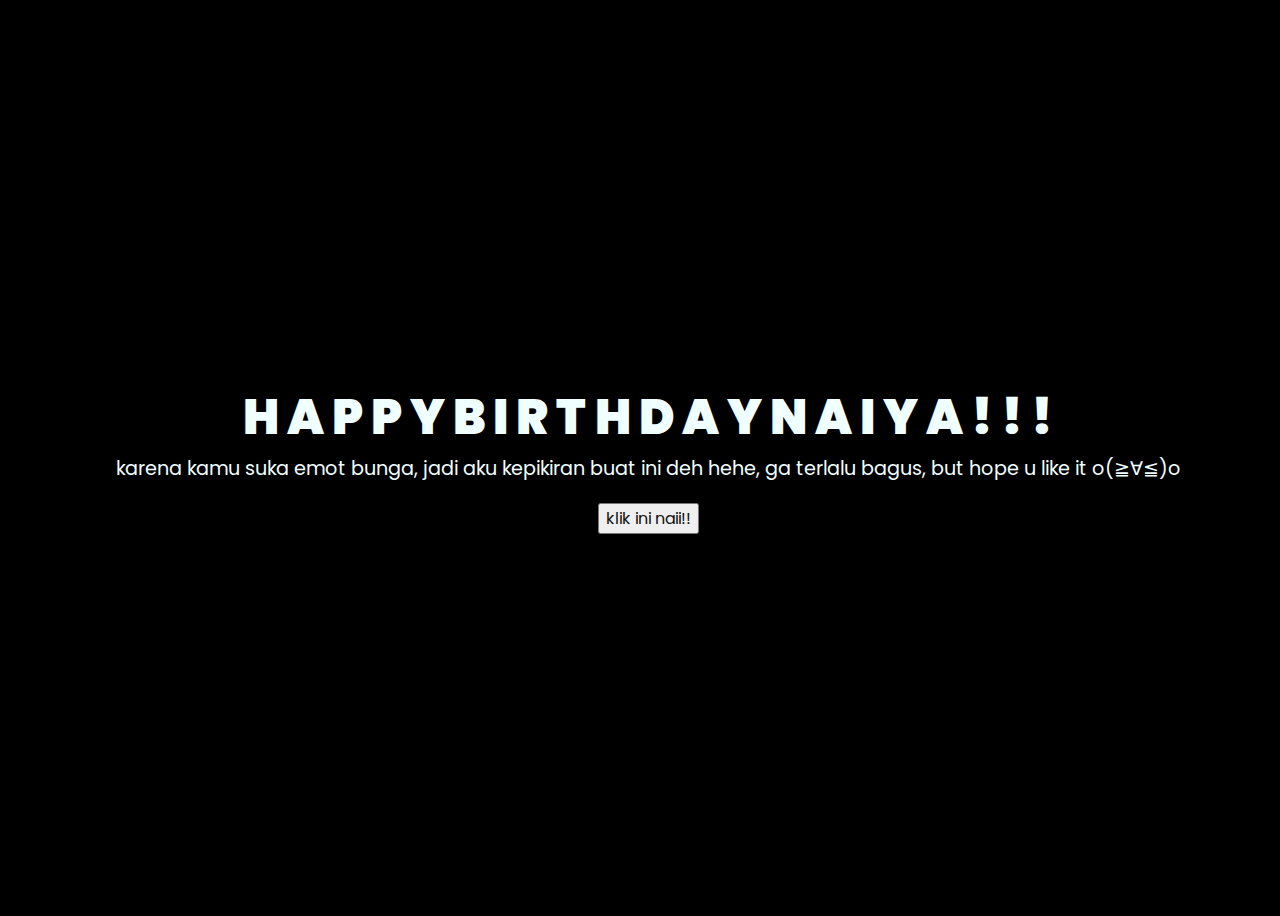
<file: index.html>
<!DOCTYPE html>
<html lang="en">
<head>
    <meta charset="UTF-8">
    <meta http-equiv="X-UA-Compatible" content="IE=edge">
    <meta name="viewport" content="width=device-width, initial-scale=1.0">
    <link rel="stylesheet" href="css/style.css">
    <link rel="icon" href="img/flowers.png" type="image/x-icon">
    <title>Flowers</title>
</head>
<body>
    <div class="greetings">
    <!-- HAPPY BIRTHDAY ANA!!! <span>text...</span -->
        <span>H</span>
        <span>A</span>
        <span>P</span>
        <span>P</span>
        <span>Y</span>
        <span>B</span>
        <span>I</span>
        <span>R</span>
        <span>T</span>
        <span>H</span>
        <span>D</span>
        <span>A</span>
        <span>Y</span>
        <span>N</span>
        <span>A</span>
        <span>I</span>
        <span>Y</span>
        <span>A</span>
        <span>!</span>
        <span>!</span>
        <span>!</span>
    </div>
    <div class="description">
        <span>karena kamu suka emot bunga, jadi aku kepikiran buat ini deh hehe, ga terlalu bagus, but hope u like it o(≧∀≦)o  </span>
    </div>
    <div class="button">
        <button>
            <a href="flower.html">klik ini naii!!</a>
        </button>
        
    </div>
</body>
</html>
</file>
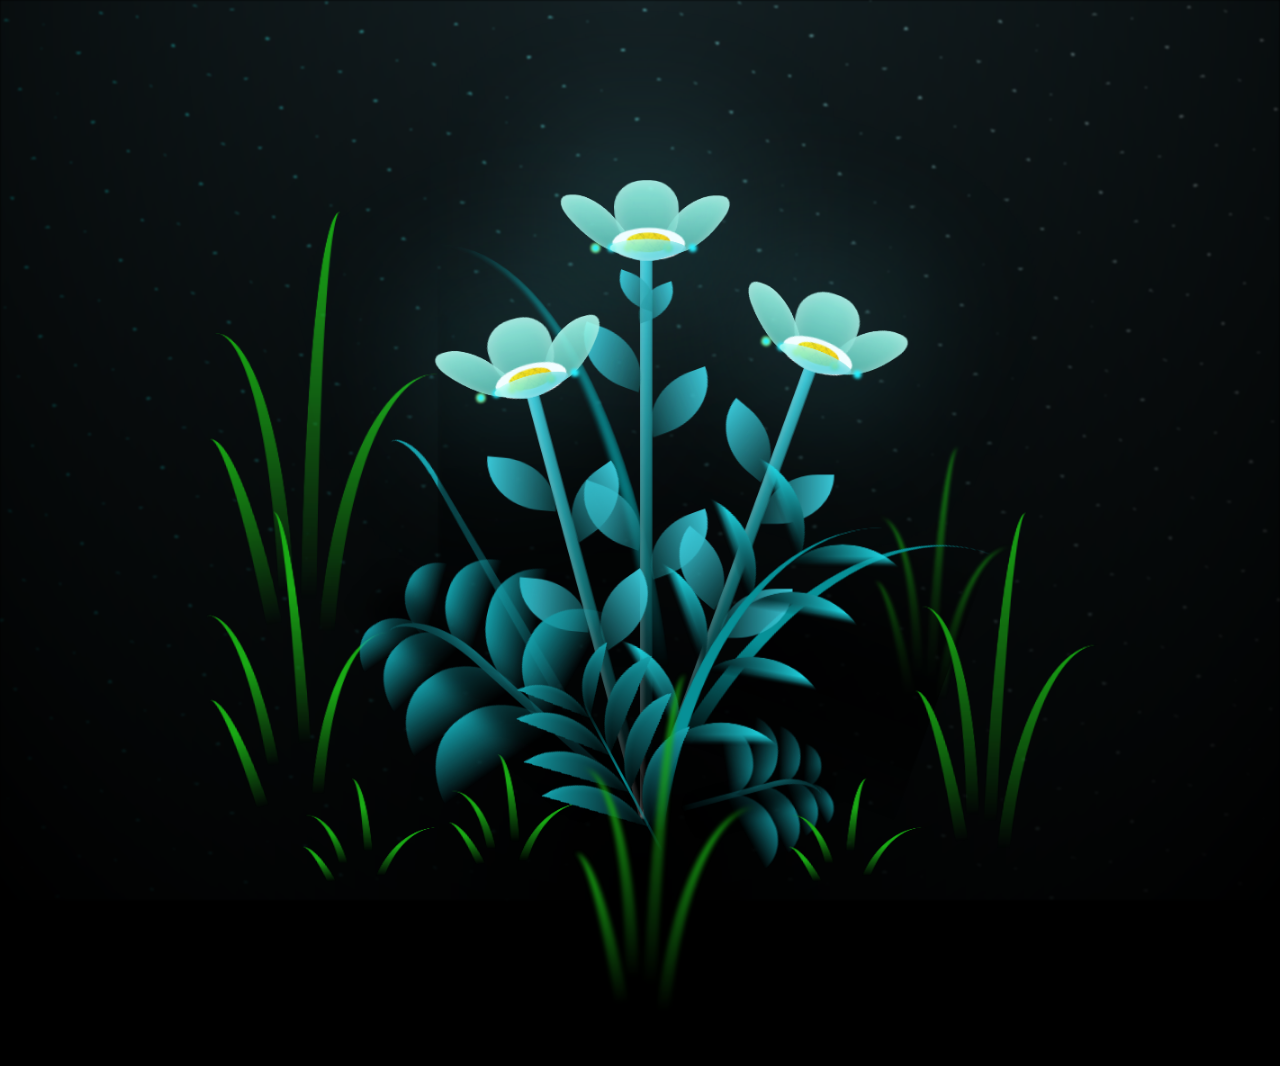
<file: flower.html>
<!DOCTYPE html>
<html lang="en">
<head>
    <meta charset="UTF-8">
    <meta http-equiv="X-UA-Compatible" content="IE=edge">
    <meta name="viewport" content="width=device-width, initial-scale=1.0">
    <link rel="stylesheet" href="css/main.css">
    <link rel="icon" href="img/flowers.png" type="image/x-icon">
    <title>bunga online untuk kamu hehe</title>
</head>
<body class="container">
    <div class="night"></div>
    <div class="flowers">
      <div class="flower flower--1">
        <div class="flower__leafs flower__leafs--1">
          <div class="flower__leaf flower__leaf--1"></div>
          <div class="flower__leaf flower__leaf--2"></div>
          <div class="flower__leaf flower__leaf--3"></div>
          <div class="flower__leaf flower__leaf--4"></div>
          <div class="flower__white-circle"></div>
  
          <div class="flower__light flower__light--1"></div>
          <div class="flower__light flower__light--2"></div>
          <div class="flower__light flower__light--3"></div>
          <div class="flower__light flower__light--4"></div>
          <div class="flower__light flower__light--5"></div>
          <div class="flower__light flower__light--6"></div>
          <div class="flower__light flower__light--7"></div>
          <div class="flower__light flower__light--8"></div>
  
        </div>
        <div class="flower__line">
          <div class="flower__line__leaf flower__line__leaf--1"></div>
          <div class="flower__line__leaf flower__line__leaf--2"></div>
          <div class="flower__line__leaf flower__line__leaf--3"></div>
          <div class="flower__line__leaf flower__line__leaf--4"></div>
          <div class="flower__line__leaf flower__line__leaf--5"></div>
          <div class="flower__line__leaf flower__line__leaf--6"></div>
        </div>
      </div>
  
      <div class="flower flower--2">
        <div class="flower__leafs flower__leafs--2">
          <div class="flower__leaf flower__leaf--1"></div>
          <div class="flower__leaf flower__leaf--2"></div>
          <div class="flower__leaf flower__leaf--3"></div>
          <div class="flower__leaf flower__leaf--4"></div>
          <div class="flower__white-circle"></div>
  
          <div class="flower__light flower__light--1"></div>
          <div class="flower__light flower__light--2"></div>
          <div class="flower__light flower__light--3"></div>
          <div class="flower__light flower__light--4"></div>
          <div class="flower__light flower__light--5"></div>
          <div class="flower__light flower__light--6"></div>
          <div class="flower__light flower__light--7"></div>
          <div class="flower__light flower__light--8"></div>
  
        </div>
        <div class="flower__line">
          <div class="flower__line__leaf flower__line__leaf--1"></div>
          <div class="flower__line__leaf flower__line__leaf--2"></div>
          <div class="flower__line__leaf flower__line__leaf--3"></div>
          <div class="flower__line__leaf flower__line__leaf--4"></div>
        </div>
      </div>
  
      <div class="flower flower--3">
        <div class="flower__leafs flower__leafs--3">
          <div class="flower__leaf flower__leaf--1"></div>
          <div class="flower__leaf flower__leaf--2"></div>
          <div class="flower__leaf flower__leaf--3"></div>
          <div class="flower__leaf flower__leaf--4"></div>
          <div class="flower__white-circle"></div>
  
          <div class="flower__light flower__light--1"></div>
          <div class="flower__light flower__light--2"></div>
          <div class="flower__light flower__light--3"></div>
          <div class="flower__light flower__light--4"></div>
          <div class="flower__light flower__light--5"></div>
          <div class="flower__light flower__light--6"></div>
          <div class="flower__light flower__light--7"></div>
          <div class="flower__light flower__light--8"></div>
  
        </div>
        <div class="flower__line">
          <div class="flower__line__leaf flower__line__leaf--1"></div>
          <div class="flower__line__leaf flower__line__leaf--2"></div>
          <div class="flower__line__leaf flower__line__leaf--3"></div>
          <div class="flower__line__leaf flower__line__leaf--4"></div>
        </div>
      </div>
  
      <div class="grow-ans" style="--d:1.2s">
        <div class="flower__g-long">
          <div class="flower__g-long__top"></div>
          <div class="flower__g-long__bottom"></div>
        </div>
      </div>
  
      <div class="growing-grass">
        <div class="flower__grass flower__grass--1">
          <div class="flower__grass--top"></div>
          <div class="flower__grass--bottom"></div>
          <div class="flower__grass__leaf flower__grass__leaf--1"></div>
          <div class="flower__grass__leaf flower__grass__leaf--2"></div>
          <div class="flower__grass__leaf flower__grass__leaf--3"></div>
          <div class="flower__grass__leaf flower__grass__leaf--4"></div>
          <div class="flower__grass__leaf flower__grass__leaf--5"></div>
          <div class="flower__grass__leaf flower__grass__leaf--6"></div>
          <div class="flower__grass__leaf flower__grass__leaf--7"></div>
          <div class="flower__grass__leaf flower__grass__leaf--8"></div>
          <div class="flower__grass__overlay"></div>
        </div>
      </div>
  
      <div class="growing-grass">
        <div class="flower__grass flower__grass--2">
          <div class="flower__grass--top"></div>
          <div class="flower__grass--bottom"></div>
          <div class="flower__grass__leaf flower__grass__leaf--1"></div>
          <div class="flower__grass__leaf flower__grass__leaf--2"></div>
          <div class="flower__grass__leaf flower__grass__leaf--3"></div>
          <div class="flower__grass__leaf flower__grass__leaf--4"></div>
          <div class="flower__grass__leaf flower__grass__leaf--5"></div>
          <div class="flower__grass__leaf flower__grass__leaf--6"></div>
          <div class="flower__grass__leaf flower__grass__leaf--7"></div>
          <div class="flower__grass__leaf flower__grass__leaf--8"></div>
          <div class="flower__grass__overlay"></div>
        </div>
      </div>
  
      <div class="grow-ans" style="--d:2.4s">
        <div class="flower__g-right flower__g-right--1">
          <div class="leaf"></div>
        </div>
      </div>
  
      <div class="grow-ans" style="--d:2.8s">
        <div class="flower__g-right flower__g-right--2">
          <div class="leaf"></div>
        </div>
      </div>
  
      <div class="grow-ans" style="--d:2.8s">
        <div class="flower__g-front">
          <div class="flower__g-front__leaf-wrapper flower__g-front__leaf-wrapper--1">
            <div class="flower__g-front__leaf"></div>
          </div>
          <div class="flower__g-front__leaf-wrapper flower__g-front__leaf-wrapper--2">
            <div class="flower__g-front__leaf"></div>
          </div>
          <div class="flower__g-front__leaf-wrapper flower__g-front__leaf-wrapper--3">
            <div class="flower__g-front__leaf"></div>
          </div>
          <div class="flower__g-front__leaf-wrapper flower__g-front__leaf-wrapper--4">
            <div class="flower__g-front__leaf"></div>
          </div>
          <div class="flower__g-front__leaf-wrapper flower__g-front__leaf-wrapper--5">
            <div class="flower__g-front__leaf"></div>
          </div>
          <div class="flower__g-front__leaf-wrapper flower__g-front__leaf-wrapper--6">
            <div class="flower__g-front__leaf"></div>
          </div>
          <div class="flower__g-front__leaf-wrapper flower__g-front__leaf-wrapper--7">
            <div class="flower__g-front__leaf"></div>
          </div>
          <div class="flower__g-front__leaf-wrapper flower__g-front__leaf-wrapper--8">
            <div class="flower__g-front__leaf"></div>
          </div>
          <div class="flower__g-front__line"></div>
        </div>
      </div>
  
      <div class="grow-ans" style="--d:3.2s">
        <div class="flower__g-fr">
          <div class="leaf"></div>
          <div class="flower__g-fr__leaf flower__g-fr__leaf--1"></div>
          <div class="flower__g-fr__leaf flower__g-fr__leaf--2"></div>
          <div class="flower__g-fr__leaf flower__g-fr__leaf--3"></div>
          <div class="flower__g-fr__leaf flower__g-fr__leaf--4"></div>
          <div class="flower__g-fr__leaf flower__g-fr__leaf--5"></div>
          <div class="flower__g-fr__leaf flower__g-fr__leaf--6"></div>
          <div class="flower__g-fr__leaf flower__g-fr__leaf--7"></div>
          <div class="flower__g-fr__leaf flower__g-fr__leaf--8"></div>
        </div>
      </div>
  
      <div class="long-g long-g--0">
        <div class="grow-ans" style="--d:3s">
          <div class="leaf leaf--0"></div>
        </div>
        <div class="grow-ans" style="--d:2.2s">
          <div class="leaf leaf--1"></div>
        </div>
        <div class="grow-ans" style="--d:3.4s">
          <div class="leaf leaf--2"></div>
        </div>
        <div class="grow-ans" style="--d:3.6s">
          <div class="leaf leaf--3"></div>
        </div>
      </div>
  
      <div class="long-g long-g--1">
        <div class="grow-ans" style="--d:3.6s">
          <div class="leaf leaf--0"></div>
        </div>
        <div class="grow-ans" style="--d:3.8s">
          <div class="leaf leaf--1"></div>
        </div>
        <div class="grow-ans" style="--d:4s">
          <div class="leaf leaf--2"></div>
        </div>
        <div class="grow-ans" style="--d:4.2s">
          <div class="leaf leaf--3"></div>
        </div>
      </div>
  
      <div class="long-g long-g--2">
        <div class="grow-ans" style="--d:4s">
          <div class="leaf leaf--0"></div>
        </div>
        <div class="grow-ans" style="--d:4.2s">
          <div class="leaf leaf--1"></div>
        </div>
        <div class="grow-ans" style="--d:4.4s">
          <div class="leaf leaf--2"></div>
        </div>
        <div class="grow-ans" style="--d:4.6s">
          <div class="leaf leaf--3"></div>
        </div>
      </div>
  
      <div class="long-g long-g--3">
        <div class="grow-ans" style="--d:4s">
          <div class="leaf leaf--0"></div>
        </div>
        <div class="grow-ans" style="--d:4.2s">
          <div class="leaf leaf--1"></div>
        </div>
        <div class="grow-ans" style="--d:3s">
          <div class="leaf leaf--2"></div>
        </div>
        <div class="grow-ans" style="--d:3.6s">
          <div class="leaf leaf--3"></div>
        </div>
      </div>
  
      <div class="long-g long-g--4">
        <div class="grow-ans" style="--d:4s">
          <div class="leaf leaf--0"></div>
        </div>
        <div class="grow-ans" style="--d:4.2s">
          <div class="leaf leaf--1"></div>
        </div>
        <div class="grow-ans" style="--d:3s">
          <div class="leaf leaf--2"></div>
        </div>
        <div class="grow-ans" style="--d:3.6s">
          <div class="leaf leaf--3"></div>
        </div>
      </div>
  
      <div class="long-g long-g--5">
        <div class="grow-ans" style="--d:4s">
          <div class="leaf leaf--0"></div>
        </div>
        <div class="grow-ans" style="--d:4.2s">
          <div class="leaf leaf--1"></div>
        </div>
        <div class="grow-ans" style="--d:3s">
          <div class="leaf leaf--2"></div>
        </div>
        <div class="grow-ans" style="--d:3.6s">
          <div class="leaf leaf--3"></div>
        </div>
      </div>
  
      <div class="long-g long-g--6">
        <div class="grow-ans" style="--d:4.2s">
          <div class="leaf leaf--0"></div>
        </div>
        <div class="grow-ans" style="--d:4.4s">
          <div class="leaf leaf--1"></div>
        </div>
        <div class="grow-ans" style="--d:4.6s">
          <div class="leaf leaf--2"></div>
        </div>
        <div class="grow-ans" style="--d:4.8s">
          <div class="leaf leaf--3"></div>
        </div>
      </div>
  
      <div class="long-g long-g--7">
        <div class="grow-ans" style="--d:3s">
          <div class="leaf leaf--0"></div>
        </div>
        <div class="grow-ans" style="--d:3.2s">
          <div class="leaf leaf--1"></div>
        </div>
        <div class="grow-ans" style="--d:3.5s">
          <div class="leaf leaf--2"></div>
        </div>
        <div class="grow-ans" style="--d:3.6s">
          <div class="leaf leaf--3"></div>
        </div>
      </div>
    </div>
    <script src="main.js"></script>
  </body>
</html>
</file>
<file: css/style.css>
@import url('https://fonts.googleapis.com/css2?family=Poppins:ital,wght@0,500;1,900&display=swap');
*{
    font-family: 'Poppins',cursive;
}
body{
    color: azure;
    width: 100%;
    height: 100vh;
    display: flex;
    flex-direction: column;
    align-items: center;
    justify-content: center;
    background-color: black;
}
.greetings{
    font-size: 3rem;
    font-weight: 900;
}
.greetings > span{
    animation: glow 2.5s ease-in-out infinite;
}
@keyframes glow{
    0%, 100%{
        color: #fff;
        text-shadow: 0 0 12px #39c6d6, 0 0 50px #39c6d6, 0 0 100px #39c6d6;
    }
    10%, 90%{
        color: #111;
        text-shadow: none;
    }
}
.greetings > span:nth-child(1){
    animation-delay: 1s ;
}
.greetings > span:nth-child(2){
    animation-delay: 1.2s ;
}
.greetings > span:nth-child(3){
    animation-delay: 1.4s ;
}
.greetings > span:nth-child(4){
    animation-delay: 1.6s;
}
.greetings > span:nth-child(5){
    animation-delay: 1.8s;
}
.greetings > span:nth-child(6){
    animation-delay: 2s;
}
.greetings > span:nth-child(7){
    animation-delay: 2.2s ;
}
.greetings > span:nth-child(8){
    animation-delay: 2.4s ;
}
.greetings > span:nth-child(9){
    animation-delay: 2.6s;
}
.greetings > span:nth-child(10){
    animation-delay: 2.8s;
}
.greetings > span:nth-child(11){
    animation-delay: 3s;
}
.greetings > span:nth-child(12){
    animation-delay: 3.2s ;
}
.greetings > span:nth-child(13){
    animation-delay: 3.4s ;
}
.greetings > span:nth-child(14){
    animation-delay: 3.6s;
}
.greetings > span:nth-child(15){
    animation-delay: 3.8s;
}
.greetings > span:nth-child(16){
    animation-delay: 4s;
}
.greetings > span:nth-child(17){
    animation-delay: 4.2s ;
}
.greetings > span:nth-child(18){
    animation-delay: 4.4s ;
}
.greetings > span:nth-child(19){
    animation-delay: 4.6s;
}
.greetings > span:nth-child(20){
    animation-delay: 4.8s;
}
.greetings > span:nth-child(21){
    animation-delay: 5s;
}
.greetings > span:nth-child(22){
    animation-delay: 5.2s ;
}
.greetings > span:nth-child(23){
    animation-delay: 5.4s ;
}
.greetings > span:nth-child(24){
    animation-delay: 5.6s ;
}
.description{
    font-size: 1.2rem;
    margin-bottom: 20px;
}

.button a{
    text-decoration: none;
    font-size: 1rem;
    color: #111;
}

@media screen and (max-width:574px){
    .greetings{
        display: block;
        font-size: 3rem;
        font-weight: 500;
        text-align: center;
    }
    .description{
        font-size: 1rem;
    }
    
    .button a{
        font-size: .5rem;
    }
}
</file>
<file: css/main.css>
*,
*::after,
*::before {
  padding: 0;
  margin: 0;
  box-sizing: border-box;
}

:root {
  --dark-color: #000;
}

body {
  display: flex;
  align-items: flex-end;
  justify-content: center;
  min-height: 100vh;
  background-color: var(--dark-color);
  overflow: hidden;
  perspective: 1000px;
}

.night {
  position: fixed;
  left: 50%;
  top: 0;
  transform: translateX(-50%);
  width: 100%;
  height: 100%;
  filter: blur(0.1vmin);
  background-image: radial-gradient(ellipse at top, transparent 0%, var(--dark-color)), radial-gradient(ellipse at bottom, var(--dark-color), rgba(145, 233, 255, 0.2)), repeating-linear-gradient(220deg, rgb(0, 0, 0) 0px, rgb(0, 0, 0) 19px, transparent 19px, transparent 22px), repeating-linear-gradient(189deg, rgb(0, 0, 0) 0px, rgb(0, 0, 0) 19px, transparent 19px, transparent 22px), repeating-linear-gradient(148deg, rgb(0, 0, 0) 0px, rgb(0, 0, 0) 19px, transparent 19px, transparent 22px), linear-gradient(90deg, rgb(0, 255, 250), rgb(240, 240, 240));
}

.flowers {
  position: relative;
  transform: scale(0.9);
}

.flower {
  position: absolute;
  bottom: 10vmin;
  transform-origin: bottom center;
  z-index: 10;
  --fl-speed: 0.8s;
}
.flower--1 {
  -webkit-animation: moving-flower-1 4s linear infinite;
          animation: moving-flower-1 4s linear infinite;
}
.flower--1 .flower__line {
  height: 70vmin;
  -webkit-animation-delay: 0.3s;
          animation-delay: 0.3s;
}
.flower--1 .flower__line__leaf--1 {
  -webkit-animation: blooming-leaf-right var(--fl-speed) 1.6s backwards;
          animation: blooming-leaf-right var(--fl-speed) 1.6s backwards;
}
.flower--1 .flower__line__leaf--2 {
  -webkit-animation: blooming-leaf-right var(--fl-speed) 1.4s backwards;
          animation: blooming-leaf-right var(--fl-speed) 1.4s backwards;
}
.flower--1 .flower__line__leaf--3 {
  -webkit-animation: blooming-leaf-left var(--fl-speed) 1.2s backwards;
          animation: blooming-leaf-left var(--fl-speed) 1.2s backwards;
}
.flower--1 .flower__line__leaf--4 {
  -webkit-animation: blooming-leaf-left var(--fl-speed) 1s backwards;
          animation: blooming-leaf-left var(--fl-speed) 1s backwards;
}
.flower--1 .flower__line__leaf--5 {
  -webkit-animation: blooming-leaf-right var(--fl-speed) 1.8s backwards;
          animation: blooming-leaf-right var(--fl-speed) 1.8s backwards;
}
.flower--1 .flower__line__leaf--6 {
  -webkit-animation: blooming-leaf-left var(--fl-speed) 2s backwards;
          animation: blooming-leaf-left var(--fl-speed) 2s backwards;
}
.flower--2 {
  left: 50%;
  transform: rotate(20deg);
  -webkit-animation: moving-flower-2 4s linear infinite;
          animation: moving-flower-2 4s linear infinite;
}
.flower--2 .flower__line {
  height: 60vmin;
  -webkit-animation-delay: 0.6s;
          animation-delay: 0.6s;
}
.flower--2 .flower__line__leaf--1 {
  -webkit-animation: blooming-leaf-right var(--fl-speed) 1.9s backwards;
          animation: blooming-leaf-right var(--fl-speed) 1.9s backwards;
}
.flower--2 .flower__line__leaf--2 {
  -webkit-animation: blooming-leaf-right var(--fl-speed) 1.7s backwards;
          animation: blooming-leaf-right var(--fl-speed) 1.7s backwards;
}
.flower--2 .flower__line__leaf--3 {
  -webkit-animation: blooming-leaf-left var(--fl-speed) 1.5s backwards;
          animation: blooming-leaf-left var(--fl-speed) 1.5s backwards;
}
.flower--2 .flower__line__leaf--4 {
  -webkit-animation: blooming-leaf-left var(--fl-speed) 1.3s backwards;
          animation: blooming-leaf-left var(--fl-speed) 1.3s backwards;
}
.flower--3 {
  left: 50%;
  transform: rotate(-15deg);
  -webkit-animation: moving-flower-3 4s linear infinite;
          animation: moving-flower-3 4s linear infinite;
}
.flower--3 .flower__line {
  -webkit-animation-delay: 0.9s;
          animation-delay: 0.9s;
}
.flower--3 .flower__line__leaf--1 {
  -webkit-animation: blooming-leaf-right var(--fl-speed) 2.5s backwards;
          animation: blooming-leaf-right var(--fl-speed) 2.5s backwards;
}
.flower--3 .flower__line__leaf--2 {
  -webkit-animation: blooming-leaf-right var(--fl-speed) 2.3s backwards;
          animation: blooming-leaf-right var(--fl-speed) 2.3s backwards;
}
.flower--3 .flower__line__leaf--3 {
  -webkit-animation: blooming-leaf-left var(--fl-speed) 2.1s backwards;
          animation: blooming-leaf-left var(--fl-speed) 2.1s backwards;
}
.flower--3 .flower__line__leaf--4 {
  -webkit-animation: blooming-leaf-left var(--fl-speed) 1.9s backwards;
          animation: blooming-leaf-left var(--fl-speed) 1.9s backwards;
}
.flower__leafs {
  position: relative;
  -webkit-animation: blooming-flower 2s backwards;
          animation: blooming-flower 2s backwards;
}
.flower__leafs--1 {
  -webkit-animation-delay: 1.1s;
          animation-delay: 1.1s;
}
.flower__leafs--2 {
  -webkit-animation-delay: 1.4s;
          animation-delay: 1.4s;
}
.flower__leafs--3 {
  -webkit-animation-delay: 1.7s;
          animation-delay: 1.7s;
}
.flower__leafs::after {
  content: "";
  position: absolute;
  left: 0;
  top: 0;
  transform: translate(-50%, -100%);
  width: 8vmin;
  height: 8vmin;
  background-color: #6bf0ff;
  filter: blur(10vmin);
}
.flower__leaf {
  position: absolute;
  bottom: 0;
  left: 50%;
  width: 8vmin;
  height: 11vmin;
  border-radius: 51% 49% 47% 53%/44% 45% 55% 69%;
  background-color: #a7ffee;
  background-image: linear-gradient(to top, #54b8aa, #a7ffee);
  transform-origin: bottom center;
  opacity: 0.9;
  box-shadow: inset 0 0 2vmin rgba(255, 255, 255, 0.5);
}
.flower__leaf--1 {
  transform: translate(-10%, 1%) rotateY(40deg) rotateX(-50deg);
}
.flower__leaf--2 {
  transform: translate(-50%, -4%) rotateX(40deg);
}
.flower__leaf--3 {
  transform: translate(-90%, 0%) rotateY(45deg) rotateX(50deg);
}
.flower__leaf--4 {
  width: 8vmin;
  height: 8vmin;
  transform-origin: bottom left;
  border-radius: 4vmin 10vmin 4vmin 4vmin;
  transform: translate(0%, 18%) rotateX(70deg) rotate(-43deg);
  background-image: linear-gradient(to top, #39c6d6, #a7ffee);
  z-index: 1;
  opacity: 0.8;
}
.flower__white-circle {
  position: absolute;
  left: -3.5vmin;
  top: -3vmin;
  width: 9vmin;
  height: 4vmin;
  border-radius: 50%;
  background-color: #fff;
}
.flower__white-circle::after {
  content: "";
  position: absolute;
  left: 50%;
  top: 45%;
  transform: translate(-50%, -50%);
  width: 60%;
  height: 60%;
  border-radius: inherit;
  background-image: repeating-linear-gradient(135deg, rgba(0, 0, 0, 0.03) 0px, rgba(0, 0, 0, 0.03) 1px, transparent 1px, transparent 12px), repeating-linear-gradient(45deg, rgba(0, 0, 0, 0.03) 0px, rgba(0, 0, 0, 0.03) 1px, transparent 1px, transparent 12px), repeating-linear-gradient(67.5deg, rgba(0, 0, 0, 0.03) 0px, rgba(0, 0, 0, 0.03) 1px, transparent 1px, transparent 12px), repeating-linear-gradient(135deg, rgba(0, 0, 0, 0.03) 0px, rgba(0, 0, 0, 0.03) 1px, transparent 1px, transparent 12px), repeating-linear-gradient(45deg, rgba(0, 0, 0, 0.03) 0px, rgba(0, 0, 0, 0.03) 1px, transparent 1px, transparent 12px), repeating-linear-gradient(112.5deg, rgba(0, 0, 0, 0.03) 0px, rgba(0, 0, 0, 0.03) 1px, transparent 1px, transparent 12px), repeating-linear-gradient(112.5deg, rgba(0, 0, 0, 0.03) 0px, rgba(0, 0, 0, 0.03) 1px, transparent 1px, transparent 12px), repeating-linear-gradient(45deg, rgba(0, 0, 0, 0.03) 0px, rgba(0, 0, 0, 0.03) 1px, transparent 1px, transparent 12px), repeating-linear-gradient(22.5deg, rgba(0, 0, 0, 0.03) 0px, rgba(0, 0, 0, 0.03) 1px, transparent 1px, transparent 12px), repeating-linear-gradient(45deg, rgba(0, 0, 0, 0.03) 0px, rgba(0, 0, 0, 0.03) 1px, transparent 1px, transparent 12px), repeating-linear-gradient(22.5deg, rgba(0, 0, 0, 0.03) 0px, rgba(0, 0, 0, 0.03) 1px, transparent 1px, transparent 12px), repeating-linear-gradient(135deg, rgba(0, 0, 0, 0.03) 0px, rgba(0, 0, 0, 0.03) 1px, transparent 1px, transparent 12px), repeating-linear-gradient(157.5deg, rgba(0, 0, 0, 0.03) 0px, rgba(0, 0, 0, 0.03) 1px, transparent 1px, transparent 12px), repeating-linear-gradient(67.5deg, rgba(0, 0, 0, 0.03) 0px, rgba(0, 0, 0, 0.03) 1px, transparent 1px, transparent 12px), repeating-linear-gradient(67.5deg, rgba(0, 0, 0, 0.03) 0px, rgba(0, 0, 0, 0.03) 1px, transparent 1px, transparent 12px), linear-gradient(90deg, rgb(255, 235, 18), rgb(255, 206, 0));
}
.flower__line {
  height: 55vmin;
  width: 1.5vmin;
  background-image: linear-gradient(to left, rgba(0, 0, 0, 0.2), transparent, rgba(255, 255, 255, 0.2)), linear-gradient(to top, transparent 10%, #14757a, #39c6d6);
  box-shadow: inset 0 0 2px rgba(0, 0, 0, 0.5);
  -webkit-animation: grow-flower-tree 4s backwards;
          animation: grow-flower-tree 4s backwards;
}
.flower__line__leaf {
  --w: 7vmin;
  --h: calc(var(--w) + 2vmin);
  position: absolute;
  top: 20%;
  left: 90%;
  width: var(--w);
  height: var(--h);
  border-top-right-radius: var(--h);
  border-bottom-left-radius: var(--h);
  background-image: linear-gradient(to top, rgba(20, 117, 122, 0.4), #39c6d6);
}
.flower__line__leaf--1 {
  transform: rotate(70deg) rotateY(30deg);
}
.flower__line__leaf--2 {
  top: 45%;
  transform: rotate(70deg) rotateY(30deg);
}
.flower__line__leaf--3, .flower__line__leaf--4, .flower__line__leaf--6 {
  border-top-right-radius: 0;
  border-bottom-left-radius: 0;
  border-top-left-radius: var(--h);
  border-bottom-right-radius: var(--h);
  left: -460%;
  top: 12%;
  transform: rotate(-70deg) rotateY(30deg);
}
.flower__line__leaf--4 {
  top: 40%;
}
.flower__line__leaf--5 {
  top: 0;
  transform-origin: left;
  transform: rotate(70deg) rotateY(30deg) scale(0.6);
}
.flower__line__leaf--6 {
  top: -2%;
  left: -450%;
  transform-origin: right;
  transform: rotate(-70deg) rotateY(30deg) scale(0.6);
}
.flower__light {
  position: absolute;
  bottom: 0vmin;
  width: 1vmin;
  height: 1vmin;
  background-color: rgb(255, 251, 0);
  border-radius: 50%;
  filter: blur(0.2vmin);
  -webkit-animation: light-ans 4s linear infinite backwards;
          animation: light-ans 4s linear infinite backwards;
}
.flower__light:nth-child(odd) {
  background-color: #23f0ff;
}
.flower__light--1 {
  left: -2vmin;
  -webkit-animation-delay: 1s;
          animation-delay: 1s;
}
.flower__light--2 {
  left: 3vmin;
  -webkit-animation-delay: 0.5s;
          animation-delay: 0.5s;
}
.flower__light--3 {
  left: -6vmin;
  -webkit-animation-delay: 0.3s;
          animation-delay: 0.3s;
}
.flower__light--4 {
  left: 6vmin;
  -webkit-animation-delay: 0.9s;
          animation-delay: 0.9s;
}
.flower__light--5 {
  left: -1vmin;
  -webkit-animation-delay: 1.5s;
          animation-delay: 1.5s;
}
.flower__light--6 {
  left: -4vmin;
  -webkit-animation-delay: 3s;
          animation-delay: 3s;
}
.flower__light--7 {
  left: 3vmin;
  -webkit-animation-delay: 2s;
          animation-delay: 2s;
}
.flower__light--8 {
  left: -6vmin;
  -webkit-animation-delay: 3.5s;
          animation-delay: 3.5s;
}
.flower__grass {
  --c: #159faa;
  --line-w: 1.5vmin;
  position: absolute;
  bottom: 12vmin;
  left: -7vmin;
  display: flex;
  flex-direction: column;
  align-items: flex-end;
  z-index: 20;
  transform-origin: bottom center;
  transform: rotate(-48deg) rotateY(40deg);
}
.flower__grass--1 {
  -webkit-animation: moving-grass 2s linear infinite;
          animation: moving-grass 2s linear infinite;
}
.flower__grass--2 {
  left: 2vmin;
  bottom: 10vmin;
  transform: scale(0.5) rotate(75deg) rotateX(10deg) rotateY(-200deg);
  opacity: 0.8;
  z-index: 0;
  -webkit-animation: moving-grass--2 1.5s linear infinite;
          animation: moving-grass--2 1.5s linear infinite;
}
.flower__grass--top {
  width: 7vmin;
  height: 10vmin;
  border-top-right-radius: 100%;
  border-right: var(--line-w) solid var(--c);
  transform-origin: bottom center;
  transform: rotate(-2deg);
}
.flower__grass--bottom {
  margin-top: -2px;
  width: var(--line-w);
  height: 25vmin;
  background-image: linear-gradient(to top, transparent, var(--c));
}
.flower__grass__leaf {
  --size: 10vmin;
  position: absolute;
  width: calc(var(--size) * 2.1);
  height: var(--size);
  border-top-left-radius: var(--size);
  border-top-right-radius: var(--size);
  background-image: linear-gradient(to top, transparent, transparent 30%, var(--c));
  z-index: 100;
}
.flower__grass__leaf--1 {
  top: -6%;
  left: 30%;
  --size: 6vmin;
  transform: rotate(-20deg);
  -webkit-animation: growing-grass-ans--1 2s 2.6s backwards;
          animation: growing-grass-ans--1 2s 2.6s backwards;
}
@-webkit-keyframes growing-grass-ans--1 {
  0% {
    transform-origin: bottom left;
    transform: rotate(-20deg) scale(0);
  }
}
@keyframes growing-grass-ans--1 {
  0% {
    transform-origin: bottom left;
    transform: rotate(-20deg) scale(0);
  }
}
.flower__grass__leaf--2 {
  top: -5%;
  left: -110%;
  --size: 6vmin;
  transform: rotate(10deg);
  -webkit-animation: growing-grass-ans--2 2s 2.4s linear backwards;
          animation: growing-grass-ans--2 2s 2.4s linear backwards;
}
@-webkit-keyframes growing-grass-ans--2 {
  0% {
    transform-origin: bottom right;
    transform: rotate(10deg) scale(0);
  }
}
@keyframes growing-grass-ans--2 {
  0% {
    transform-origin: bottom right;
    transform: rotate(10deg) scale(0);
  }
}
.flower__grass__leaf--3 {
  top: 5%;
  left: 60%;
  --size: 8vmin;
  transform: rotate(-18deg) rotateX(-20deg);
  -webkit-animation: growing-grass-ans--3 2s 2.2s linear backwards;
          animation: growing-grass-ans--3 2s 2.2s linear backwards;
}
@-webkit-keyframes growing-grass-ans--3 {
  0% {
    transform-origin: bottom left;
    transform: rotate(-18deg) rotateX(-20deg) scale(0);
  }
}
@keyframes growing-grass-ans--3 {
  0% {
    transform-origin: bottom left;
    transform: rotate(-18deg) rotateX(-20deg) scale(0);
  }
}
.flower__grass__leaf--4 {
  top: 6%;
  left: -135%;
  --size: 8vmin;
  transform: rotate(2deg);
  -webkit-animation: growing-grass-ans--4 2s 2s linear backwards;
          animation: growing-grass-ans--4 2s 2s linear backwards;
}
@-webkit-keyframes growing-grass-ans--4 {
  0% {
    transform-origin: bottom right;
    transform: rotate(2deg) scale(0);
  }
}
@keyframes growing-grass-ans--4 {
  0% {
    transform-origin: bottom right;
    transform: rotate(2deg) scale(0);
  }
}
.flower__grass__leaf--5 {
  top: 20%;
  left: 60%;
  --size: 10vmin;
  transform: rotate(-24deg) rotateX(-20deg);
  -webkit-animation: growing-grass-ans--5 2s 1.8s linear backwards;
          animation: growing-grass-ans--5 2s 1.8s linear backwards;
}
@-webkit-keyframes growing-grass-ans--5 {
  0% {
    transform-origin: bottom left;
    transform: rotate(-24deg) rotateX(-20deg) scale(0);
  }
}
@keyframes growing-grass-ans--5 {
  0% {
    transform-origin: bottom left;
    transform: rotate(-24deg) rotateX(-20deg) scale(0);
  }
}
.flower__grass__leaf--6 {
  top: 22%;
  left: -180%;
  --size: 10vmin;
  transform: rotate(10deg);
  -webkit-animation: growing-grass-ans--6 2s 1.6s linear backwards;
          animation: growing-grass-ans--6 2s 1.6s linear backwards;
}
@-webkit-keyframes growing-grass-ans--6 {
  0% {
    transform-origin: bottom right;
    transform: rotate(10deg) scale(0);
  }
}
@keyframes growing-grass-ans--6 {
  0% {
    transform-origin: bottom right;
    transform: rotate(10deg) scale(0);
  }
}
.flower__grass__leaf--7 {
  top: 39%;
  left: 70%;
  --size: 10vmin;
  transform: rotate(-10deg);
  -webkit-animation: growing-grass-ans--7 2s 1.4s linear backwards;
          animation: growing-grass-ans--7 2s 1.4s linear backwards;
}
@-webkit-keyframes growing-grass-ans--7 {
  0% {
    transform-origin: bottom left;
    transform: rotate(-10deg) scale(0);
  }
}
@keyframes growing-grass-ans--7 {
  0% {
    transform-origin: bottom left;
    transform: rotate(-10deg) scale(0);
  }
}
.flower__grass__leaf--8 {
  top: 40%;
  left: -215%;
  --size: 11vmin;
  transform: rotate(10deg);
  -webkit-animation: growing-grass-ans--8 2s 1.2s linear backwards;
          animation: growing-grass-ans--8 2s 1.2s linear backwards;
}
@-webkit-keyframes growing-grass-ans--8 {
  0% {
    transform-origin: bottom right;
    transform: rotate(10deg) scale(0);
  }
}
@keyframes growing-grass-ans--8 {
  0% {
    transform-origin: bottom right;
    transform: rotate(10deg) scale(0);
  }
}
.flower__grass__overlay {
  position: absolute;
  top: -10%;
  right: 0%;
  width: 100%;
  height: 100%;
  background-color: rgba(0, 0, 0, 0.6);
  filter: blur(1.5vmin);
  z-index: 100;
}
.flower__g-long {
  --w: 2vmin;
  --h: 6vmin;
  --c: #159faa;
  position: absolute;
  bottom: 10vmin;
  left: -3vmin;
  transform-origin: bottom center;
  transform: rotate(-30deg) rotateY(-20deg);
  display: flex;
  flex-direction: column;
  align-items: flex-end;
  -webkit-animation: flower-g-long-ans 3s linear infinite;
          animation: flower-g-long-ans 3s linear infinite;
}
@-webkit-keyframes flower-g-long-ans {
  0%, 100% {
    transform: rotate(-30deg) rotateY(-20deg);
  }
  50% {
    transform: rotate(-32deg) rotateY(-20deg);
  }
}
@keyframes flower-g-long-ans {
  0%, 100% {
    transform: rotate(-30deg) rotateY(-20deg);
  }
  50% {
    transform: rotate(-32deg) rotateY(-20deg);
  }
}
.flower__g-long__top {
  top: calc(var(--h) * -1);
  width: calc(var(--w) + 1vmin);
  height: var(--h);
  border-top-right-radius: 100%;
  border-right: 0.7vmin solid var(--c);
  transform: translate(-0.7vmin, 1vmin);
}
.flower__g-long__bottom {
  width: var(--w);
  height: 50vmin;
  transform-origin: bottom center;
  background-image: linear-gradient(to top, transparent 30%, var(--c));
  box-shadow: inset 0 0 2px rgba(0, 0, 0, 0.5);
  -webkit-clip-path: polygon(35% 0, 65% 1%, 100% 100%, 0% 100%);
          clip-path: polygon(35% 0, 65% 1%, 100% 100%, 0% 100%);
}
.flower__g-right {
  position: absolute;
  bottom: 6vmin;
  left: -2vmin;
  transform-origin: bottom left;
  transform: rotate(20deg);
}
.flower__g-right .leaf {
  width: 30vmin;
  height: 50vmin;
  border-top-left-radius: 100%;
  border-left: 2vmin solid #079097;
  background-image: linear-gradient(to bottom, transparent, var(--dark-color) 60%);
  -webkit-mask-image: linear-gradient(to top, transparent 30%, #079097 60%);
}
.flower__g-right--1 {
  -webkit-animation: flower-g-right-ans 2.5s linear infinite;
          animation: flower-g-right-ans 2.5s linear infinite;
}
.flower__g-right--2 {
  left: 5vmin;
  transform: rotateY(-180deg);
  -webkit-animation: flower-g-right-ans--2 3s linear infinite;
          animation: flower-g-right-ans--2 3s linear infinite;
}
.flower__g-right--2 .leaf {
  height: 75vmin;
  filter: blur(0.3vmin);
  opacity: 0.8;
}
@-webkit-keyframes flower-g-right-ans {
  0%, 100% {
    transform: rotate(20deg);
  }
  50% {
    transform: rotate(24deg) rotateX(-20deg);
  }
}
@keyframes flower-g-right-ans {
  0%, 100% {
    transform: rotate(20deg);
  }
  50% {
    transform: rotate(24deg) rotateX(-20deg);
  }
}
@-webkit-keyframes flower-g-right-ans--2 {
  0%, 100% {
    transform: rotateY(-180deg) rotate(0deg) rotateX(-20deg);
  }
  50% {
    transform: rotateY(-180deg) rotate(6deg) rotateX(-20deg);
  }
}
@keyframes flower-g-right-ans--2 {
  0%, 100% {
    transform: rotateY(-180deg) rotate(0deg) rotateX(-20deg);
  }
  50% {
    transform: rotateY(-180deg) rotate(6deg) rotateX(-20deg);
  }
}
.flower__g-front {
  position: absolute;
  bottom: 6vmin;
  left: 2.5vmin;
  z-index: 100;
  transform-origin: bottom center;
  transform: rotate(-28deg) rotateY(30deg) scale(1.04);
  -webkit-animation: flower__g-front-ans 2s linear infinite;
          animation: flower__g-front-ans 2s linear infinite;
}
@-webkit-keyframes flower__g-front-ans {
  0%, 100% {
    transform: rotate(-28deg) rotateY(30deg) scale(1.04);
  }
  50% {
    transform: rotate(-35deg) rotateY(40deg) scale(1.04);
  }
}
@keyframes flower__g-front-ans {
  0%, 100% {
    transform: rotate(-28deg) rotateY(30deg) scale(1.04);
  }
  50% {
    transform: rotate(-35deg) rotateY(40deg) scale(1.04);
  }
}
.flower__g-front__line {
  width: 0.3vmin;
  height: 20vmin;
  background-image: linear-gradient(to top, transparent, #079097, transparent 100%);
  position: relative;
}
.flower__g-front__leaf-wrapper {
  position: absolute;
  top: 0;
  left: 0;
  transform-origin: bottom left;
  transform: rotate(10deg);
}
.flower__g-front__leaf-wrapper:nth-child(even) {
  left: 0vmin;
  transform: rotateY(-180deg) rotate(5deg);
  -webkit-animation: flower__g-front__leaf-left-ans 1s ease-in backwards;
          animation: flower__g-front__leaf-left-ans 1s ease-in backwards;
}
.flower__g-front__leaf-wrapper:nth-child(odd) {
  -webkit-animation: flower__g-front__leaf-ans 1s ease-in backwards;
          animation: flower__g-front__leaf-ans 1s ease-in backwards;
}
.flower__g-front__leaf-wrapper--1 {
  top: -8vmin;
  transform: scale(0.7);
  -webkit-animation: flower__g-front__leaf-ans 1s 5.5s ease-in backwards !important;
          animation: flower__g-front__leaf-ans 1s 5.5s ease-in backwards !important;
}
.flower__g-front__leaf-wrapper--2 {
  top: -8vmin;
  transform: rotateY(-180deg) scale(0.7) !important;
  -webkit-animation: flower__g-front__leaf-left-ans-2 1s 4.6s ease-in backwards !important;
          animation: flower__g-front__leaf-left-ans-2 1s 4.6s ease-in backwards !important;
}
.flower__g-front__leaf-wrapper--3 {
  top: -3vmin;
  -webkit-animation: flower__g-front__leaf-ans 1s 4.6s ease-in backwards;
          animation: flower__g-front__leaf-ans 1s 4.6s ease-in backwards;
}
.flower__g-front__leaf-wrapper--4 {
  top: -3vmin;
  transform: rotateY(-180deg) scale(0.9) !important;
  -webkit-animation: flower__g-front__leaf-left-ans-2 1s 4.6s ease-in backwards !important;
          animation: flower__g-front__leaf-left-ans-2 1s 4.6s ease-in backwards !important;
}
@-webkit-keyframes flower__g-front__leaf-left-ans-2 {
  0% {
    transform: rotateY(-180deg) scale(0);
  }
}
@keyframes flower__g-front__leaf-left-ans-2 {
  0% {
    transform: rotateY(-180deg) scale(0);
  }
}
.flower__g-front__leaf-wrapper--5, .flower__g-front__leaf-wrapper--6 {
  top: 2vmin;
}
.flower__g-front__leaf-wrapper--7, .flower__g-front__leaf-wrapper--8 {
  top: 6.5vmin;
}
.flower__g-front__leaf-wrapper--2 {
  -webkit-animation-delay: 5.2s !important;
          animation-delay: 5.2s !important;
}
.flower__g-front__leaf-wrapper--3 {
  -webkit-animation-delay: 4.9s !important;
          animation-delay: 4.9s !important;
}
.flower__g-front__leaf-wrapper--5 {
  -webkit-animation-delay: 4.3s !important;
          animation-delay: 4.3s !important;
}
.flower__g-front__leaf-wrapper--6 {
  -webkit-animation-delay: 4.1s !important;
          animation-delay: 4.1s !important;
}
.flower__g-front__leaf-wrapper--7 {
  -webkit-animation-delay: 3.8s !important;
          animation-delay: 3.8s !important;
}
.flower__g-front__leaf-wrapper--8 {
  -webkit-animation-delay: 3.5s !important;
          animation-delay: 3.5s !important;
}
@-webkit-keyframes flower__g-front__leaf-ans {
  0% {
    transform: rotate(10deg) scale(0);
  }
}
@keyframes flower__g-front__leaf-ans {
  0% {
    transform: rotate(10deg) scale(0);
  }
}
@-webkit-keyframes flower__g-front__leaf-left-ans {
  0% {
    transform: rotateY(-180deg) rotate(5deg) scale(0);
  }
}
@keyframes flower__g-front__leaf-left-ans {
  0% {
    transform: rotateY(-180deg) rotate(5deg) scale(0);
  }
}
.flower__g-front__leaf {
  width: 10vmin;
  height: 10vmin;
  border-radius: 100% 0% 0% 100%/100% 100% 0% 0%;
  box-shadow: inset 0 2px 1vmin hsla(184deg, 97%, 58%, 0.2);
  background-image: linear-gradient(to bottom left, transparent, var(--dark-color)), linear-gradient(to bottom right, #159faa 50%, transparent 50%, transparent);
  -webkit-mask-image: linear-gradient(to bottom right, #159faa 50%, transparent 50%, transparent);
  mask-image: linear-gradient(to bottom right, #159faa 50%, transparent 50%, transparent);
}
.flower__g-fr {
  position: absolute;
  bottom: -4vmin;
  left: vmin;
  transform-origin: bottom left;
  z-index: 10;
  -webkit-animation: flower__g-fr-ans 2s linear infinite;
          animation: flower__g-fr-ans 2s linear infinite;
}
@-webkit-keyframes flower__g-fr-ans {
  0%, 100% {
    transform: rotate(2deg);
  }
  50% {
    transform: rotate(4deg);
  }
}
@keyframes flower__g-fr-ans {
  0%, 100% {
    transform: rotate(2deg);
  }
  50% {
    transform: rotate(4deg);
  }
}
.flower__g-fr .leaf {
  width: 30vmin;
  height: 50vmin;
  border-top-left-radius: 100%;
  border-left: 2vmin solid #079097;
  -webkit-mask-image: linear-gradient(to top, transparent 25%, #079097 50%);
  position: relative;
  z-index: 1;
}
.flower__g-fr__leaf {
  position: absolute;
  top: 0;
  left: 0;
  width: 10vmin;
  height: 10vmin;
  border-radius: 100% 0% 0% 100%/100% 100% 0% 0%;
  box-shadow: inset 0 2px 1vmin hsla(184deg, 97%, 58%, 0.2);
  background-image: linear-gradient(to bottom left, transparent, var(--dark-color) 98%), linear-gradient(to bottom right, #23f0ff 45%, transparent 50%, transparent);
  -webkit-mask-image: linear-gradient(135deg, #159faa 40%, transparent 50%, transparent);
}
.flower__g-fr__leaf--1 {
  left: 20vmin;
  transform: rotate(45deg);
  -webkit-animation: flower__g-fr-leaft-ans-1 0.5s 5.2s linear backwards;
          animation: flower__g-fr-leaft-ans-1 0.5s 5.2s linear backwards;
}
@-webkit-keyframes flower__g-fr-leaft-ans-1 {
  0% {
    transform-origin: left;
    transform: rotate(45deg) scale(0);
  }
}
@keyframes flower__g-fr-leaft-ans-1 {
  0% {
    transform-origin: left;
    transform: rotate(45deg) scale(0);
  }
}
.flower__g-fr__leaf--2 {
  left: 12vmin;
  top: -7vmin;
  transform: rotate(25deg) rotateY(-180deg);
  -webkit-animation: flower__g-fr-leaft-ans-6 0.5s 5s linear backwards;
          animation: flower__g-fr-leaft-ans-6 0.5s 5s linear backwards;
}
.flower__g-fr__leaf--3 {
  left: 15vmin;
  top: 6vmin;
  transform: rotate(55deg);
  -webkit-animation: flower__g-fr-leaft-ans-5 0.5s 4.8s linear backwards;
          animation: flower__g-fr-leaft-ans-5 0.5s 4.8s linear backwards;
}
.flower__g-fr__leaf--4 {
  left: 6vmin;
  top: -2vmin;
  transform: rotate(25deg) rotateY(-180deg);
  -webkit-animation: flower__g-fr-leaft-ans-6 0.5s 4.6s linear backwards;
          animation: flower__g-fr-leaft-ans-6 0.5s 4.6s linear backwards;
}
.flower__g-fr__leaf--5 {
  left: 10vmin;
  top: 14vmin;
  transform: rotate(55deg);
  -webkit-animation: flower__g-fr-leaft-ans-5 0.5s 4.4s linear backwards;
          animation: flower__g-fr-leaft-ans-5 0.5s 4.4s linear backwards;
}
@-webkit-keyframes flower__g-fr-leaft-ans-5 {
  0% {
    transform-origin: left;
    transform: rotate(55deg) scale(0);
  }
}
@keyframes flower__g-fr-leaft-ans-5 {
  0% {
    transform-origin: left;
    transform: rotate(55deg) scale(0);
  }
}
.flower__g-fr__leaf--6 {
  left: 0vmin;
  top: 6vmin;
  transform: rotate(25deg) rotateY(-180deg);
  -webkit-animation: flower__g-fr-leaft-ans-6 0.5s 4.2s linear backwards;
          animation: flower__g-fr-leaft-ans-6 0.5s 4.2s linear backwards;
}
@-webkit-keyframes flower__g-fr-leaft-ans-6 {
  0% {
    transform-origin: right;
    transform: rotate(25deg) rotateY(-180deg) scale(0);
  }
}
@keyframes flower__g-fr-leaft-ans-6 {
  0% {
    transform-origin: right;
    transform: rotate(25deg) rotateY(-180deg) scale(0);
  }
}
.flower__g-fr__leaf--7 {
  left: 5vmin;
  top: 22vmin;
  transform: rotate(45deg);
  -webkit-animation: flower__g-fr-leaft-ans-7 0.5s 4s linear backwards;
          animation: flower__g-fr-leaft-ans-7 0.5s 4s linear backwards;
}
@-webkit-keyframes flower__g-fr-leaft-ans-7 {
  0% {
    transform-origin: left;
    transform: rotate(45deg) scale(0);
  }
}
@keyframes flower__g-fr-leaft-ans-7 {
  0% {
    transform-origin: left;
    transform: rotate(45deg) scale(0);
  }
}
.flower__g-fr__leaf--8 {
  left: -4vmin;
  top: 15vmin;
  transform: rotate(15deg) rotateY(-180deg);
  -webkit-animation: flower__g-fr-leaft-ans-8 0.5s 3.8s linear backwards;
          animation: flower__g-fr-leaft-ans-8 0.5s 3.8s linear backwards;
}
@-webkit-keyframes flower__g-fr-leaft-ans-8 {
  0% {
    transform-origin: right;
    transform: rotate(15deg) rotateY(-180deg) scale(0);
  }
}
@keyframes flower__g-fr-leaft-ans-8 {
  0% {
    transform-origin: right;
    transform: rotate(15deg) rotateY(-180deg) scale(0);
  }
}

.long-g {
  position: absolute;
  bottom: 25vmin;
  left: -42vmin;
  transform-origin: bottom left;
}
.long-g--1 {
  bottom: 0vmin;
  transform: scale(0.8) rotate(-5deg);
}
.long-g--1 .leaf {
  -webkit-mask-image: linear-gradient(to top, transparent 40%, #079097 80%) !important;
}
.long-g--1 .leaf--1 {
  --w: 5vmin;
  --h: 60vmin;
  left: -2vmin;
  transform: rotate(3deg) rotateY(-180deg);
}
.long-g--2, .long-g--3 {
  bottom: -3vmin;
  left: -35vmin;
  transform-origin: center;
  transform: scale(0.6) rotateX(60deg);
}
.long-g--2 .leaf, .long-g--3 .leaf {
  -webkit-mask-image: linear-gradient(to top, transparent 50%, #079097 80%) !important;
}
.long-g--2 .leaf--1, .long-g--3 .leaf--1 {
  left: -1vmin;
  transform: rotateY(-180deg);
}
.long-g--3 {
  left: -17vmin;
  bottom: 0vmin;
}
.long-g--3 .leaf {
  -webkit-mask-image: linear-gradient(to top, transparent 40%, #079097 80%) !important;
}
.long-g--4 {
  left: 25vmin;
  bottom: -3vmin;
  transform-origin: center;
  transform: scale(0.6) rotateX(60deg);
}
.long-g--4 .leaf {
  -webkit-mask-image: linear-gradient(to top, transparent 50%, #079097 80%) !important;
}
.long-g--5 {
  left: 42vmin;
  bottom: 0vmin;
  transform: scale(0.8) rotate(2deg);
}
.long-g--6 {
  left: 0vmin;
  bottom: -20vmin;
  z-index: 100;
  filter: blur(0.3vmin);
  transform: scale(0.8) rotate(2deg);
}
.long-g--7 {
  left: 35vmin;
  bottom: 20vmin;
  z-index: -1;
  filter: blur(0.3vmin);
  transform: scale(0.6) rotate(2deg);
  opacity: 0.7;
}
.long-g .leaf {
  --w: 15vmin;
  --h: 40vmin;
  --c: #1aaa15;
  position: absolute;
  bottom: 0;
  width: var(--w);
  height: var(--h);
  border-top-left-radius: 100%;
  border-left: 2vmin solid var(--c);
  -webkit-mask-image: linear-gradient(to top, transparent 20%, var(--dark-color));
  transform-origin: bottom center;
}
.long-g .leaf--0 {
  left: 2vmin;
  -webkit-animation: leaf-ans-1 4s linear infinite;
          animation: leaf-ans-1 4s linear infinite;
}
.long-g .leaf--1 {
  --w: 5vmin;
  --h: 60vmin;
  -webkit-animation: leaf-ans-1 4s linear infinite;
          animation: leaf-ans-1 4s linear infinite;
}
.long-g .leaf--2 {
  --w: 10vmin;
  --h: 40vmin;
  left: -0.5vmin;
  bottom: 5vmin;
  transform-origin: bottom left;
  transform: rotateY(-180deg);
  -webkit-animation: leaf-ans-2 3s linear infinite;
          animation: leaf-ans-2 3s linear infinite;
}
.long-g .leaf--3 {
  --w: 5vmin;
  --h: 30vmin;
  left: -1vmin;
  bottom: 3.2vmin;
  transform-origin: bottom left;
  transform: rotate(-10deg) rotateY(-180deg);
  -webkit-animation: leaf-ans-3 3s linear infinite;
          animation: leaf-ans-3 3s linear infinite;
}

@-webkit-keyframes leaf-ans-1 {
  0%, 100% {
    transform: rotate(-5deg) scale(1);
  }
  50% {
    transform: rotate(5deg) scale(1.1);
  }
}

@keyframes leaf-ans-1 {
  0%, 100% {
    transform: rotate(-5deg) scale(1);
  }
  50% {
    transform: rotate(5deg) scale(1.1);
  }
}
@-webkit-keyframes leaf-ans-2 {
  0%, 100% {
    transform: rotateY(-180deg) rotate(5deg);
  }
  50% {
    transform: rotateY(-180deg) rotate(0deg) scale(1.1);
  }
}
@keyframes leaf-ans-2 {
  0%, 100% {
    transform: rotateY(-180deg) rotate(5deg);
  }
  50% {
    transform: rotateY(-180deg) rotate(0deg) scale(1.1);
  }
}
@-webkit-keyframes leaf-ans-3 {
  0%, 100% {
    transform: rotate(-10deg) rotateY(-180deg);
  }
  50% {
    transform: rotate(-20deg) rotateY(-180deg);
  }
}
@keyframes leaf-ans-3 {
  0%, 100% {
    transform: rotate(-10deg) rotateY(-180deg);
  }
  50% {
    transform: rotate(-20deg) rotateY(-180deg);
  }
}
.grow-ans {
  -webkit-animation: grow-ans 2s var(--d) backwards;
          animation: grow-ans 2s var(--d) backwards;
}

@-webkit-keyframes grow-ans {
  0% {
    transform: scale(0);
    opacity: 0;
  }
}

@keyframes grow-ans {
  0% {
    transform: scale(0);
    opacity: 0;
  }
}
@-webkit-keyframes light-ans {
  0% {
    opacity: 0;
    transform: translateY(0vmin);
  }
  25% {
    opacity: 1;
    transform: translateY(-5vmin) translateX(-2vmin);
  }
  50% {
    opacity: 1;
    transform: translateY(-15vmin) translateX(2vmin);
    filter: blur(0.2vmin);
  }
  75% {
    transform: translateY(-20vmin) translateX(-2vmin);
    filter: blur(0.2vmin);
  }
  100% {
    transform: translateY(-30vmin);
    opacity: 0;
    filter: blur(1vmin);
  }
}
@keyframes light-ans {
  0% {
    opacity: 0;
    transform: translateY(0vmin);
  }
  25% {
    opacity: 1;
    transform: translateY(-5vmin) translateX(-2vmin);
  }
  50% {
    opacity: 1;
    transform: translateY(-15vmin) translateX(2vmin);
    filter: blur(0.2vmin);
  }
  75% {
    transform: translateY(-20vmin) translateX(-2vmin);
    filter: blur(0.2vmin);
  }
  100% {
    transform: translateY(-30vmin);
    opacity: 0;
    filter: blur(1vmin);
  }
}
@-webkit-keyframes moving-flower-1 {
  0%, 100% {
    transform: rotate(2deg);
  }
  50% {
    transform: rotate(-2deg);
  }
}
@keyframes moving-flower-1 {
  0%, 100% {
    transform: rotate(2deg);
  }
  50% {
    transform: rotate(-2deg);
  }
}
@-webkit-keyframes moving-flower-2 {
  0%, 100% {
    transform: rotate(18deg);
  }
  50% {
    transform: rotate(14deg);
  }
}
@keyframes moving-flower-2 {
  0%, 100% {
    transform: rotate(18deg);
  }
  50% {
    transform: rotate(14deg);
  }
}
@-webkit-keyframes moving-flower-3 {
  0%, 100% {
    transform: rotate(-18deg);
  }
  50% {
    transform: rotate(-20deg) rotateY(-10deg);
  }
}
@keyframes moving-flower-3 {
  0%, 100% {
    transform: rotate(-18deg);
  }
  50% {
    transform: rotate(-20deg) rotateY(-10deg);
  }
}
@-webkit-keyframes blooming-leaf-right {
  0% {
    transform-origin: left;
    transform: rotate(70deg) rotateY(30deg) scale(0);
  }
}
@keyframes blooming-leaf-right {
  0% {
    transform-origin: left;
    transform: rotate(70deg) rotateY(30deg) scale(0);
  }
}
@-webkit-keyframes blooming-leaf-left {
  0% {
    transform-origin: right;
    transform: rotate(-70deg) rotateY(30deg) scale(0);
  }
}
@keyframes blooming-leaf-left {
  0% {
    transform-origin: right;
    transform: rotate(-70deg) rotateY(30deg) scale(0);
  }
}
@-webkit-keyframes grow-flower-tree {
  0% {
    height: 0;
    border-radius: 1vmin;
  }
}
@keyframes grow-flower-tree {
  0% {
    height: 0;
    border-radius: 1vmin;
  }
}
@-webkit-keyframes blooming-flower {
  0% {
    transform: scale(0);
  }
}
@keyframes blooming-flower {
  0% {
    transform: scale(0);
  }
}
@-webkit-keyframes moving-grass {
  0%, 100% {
    transform: rotate(-48deg) rotateY(40deg);
  }
  50% {
    transform: rotate(-50deg) rotateY(40deg);
  }
}
@keyframes moving-grass {
  0%, 100% {
    transform: rotate(-48deg) rotateY(40deg);
  }
  50% {
    transform: rotate(-50deg) rotateY(40deg);
  }
}
@-webkit-keyframes moving-grass--2 {
  0%, 100% {
    transform: scale(0.5) rotate(75deg) rotateX(10deg) rotateY(-200deg);
  }
  50% {
    transform: scale(0.5) rotate(79deg) rotateX(10deg) rotateY(-200deg);
  }
}
@keyframes moving-grass--2 {
  0%, 100% {
    transform: scale(0.5) rotate(75deg) rotateX(10deg) rotateY(-200deg);
  }
  50% {
    transform: scale(0.5) rotate(79deg) rotateX(10deg) rotateY(-200deg);
  }
}
.growing-grass {
  -webkit-animation: growing-grass-ans 1s 2s backwards;
          animation: growing-grass-ans 1s 2s backwards;
}

@-webkit-keyframes growing-grass-ans {
  0% {
    transform: scale(0);
  }
}

@keyframes growing-grass-ans {
  0% {
    transform: scale(0);
  }
}
.container * {
  -webkit-animation-play-state: paused !important;
          animation-play-state: paused !important;
}/*# sourceMappingURL=main.css.map */
</file>
